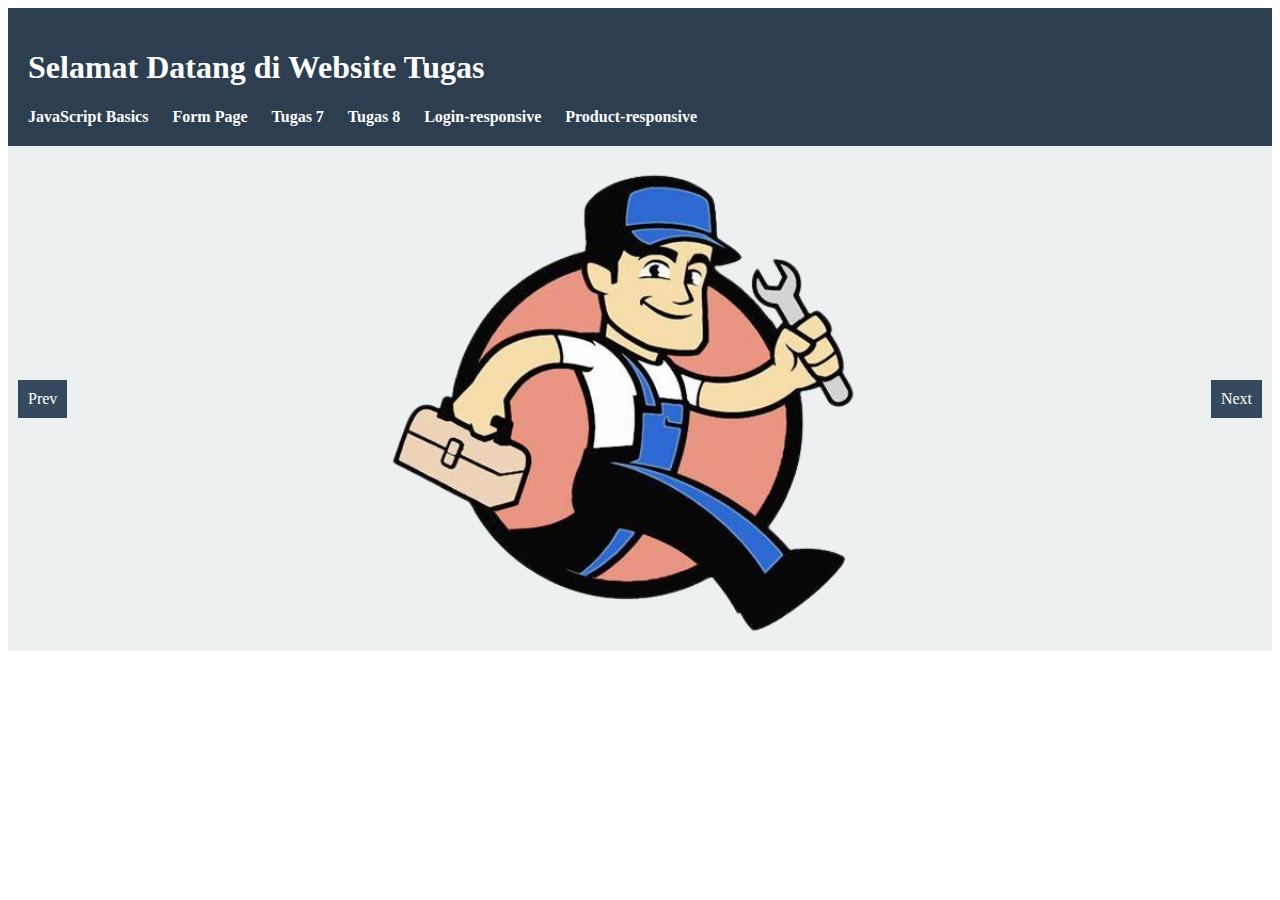
<file: index.html>
<!DOCTYPE html>
<html lang="en">

<head>
    <meta charset="UTF-8">
    <meta name="viewport" content="width=device-width, initial-scale=1.0">
    <title>Landing Page</title>
    <!-- Link to your CSS file for styling -->
    <link rel="stylesheet" href="menu/css/style.css">

</head>

<body>
    <header>
        <h1>Selamat Datang di Website Tugas</h1>
        <nav>
            <ul>
                <li><a href="menu/jsdasar.html">JavaScript Basics</a></li>
                <li><a href="menu/form.html">Form Page</a></li>
                <li><a href="menu/landingdom.html">Tugas 7</a></li>
                <li><a href="menu/productapi.html">Tugas 8</a></li>
                <li><a href="menu/login_responsive.html">Login-responsive</a></li>
                <li><a href="menu/product_responsive.html">Product-responsive</a></li>
            </ul>
        </nav>
    </header>

    <main>
        <!-- Your landing page content goes here -->
        <div id="carousel">
            <!-- Carousel items go here -->
            <div class="carousel-item active"><img src="image1.png" alt="Image 1"></div>
            <div class="carousel-item"><img src="image3.png" alt="Image 3"></div>
            <!-- Navigation buttons -->
            <div class="prev">Prev</div>
            <div class="next">Next</div>
        </div>
    </main>

</body>

</html>
</file>
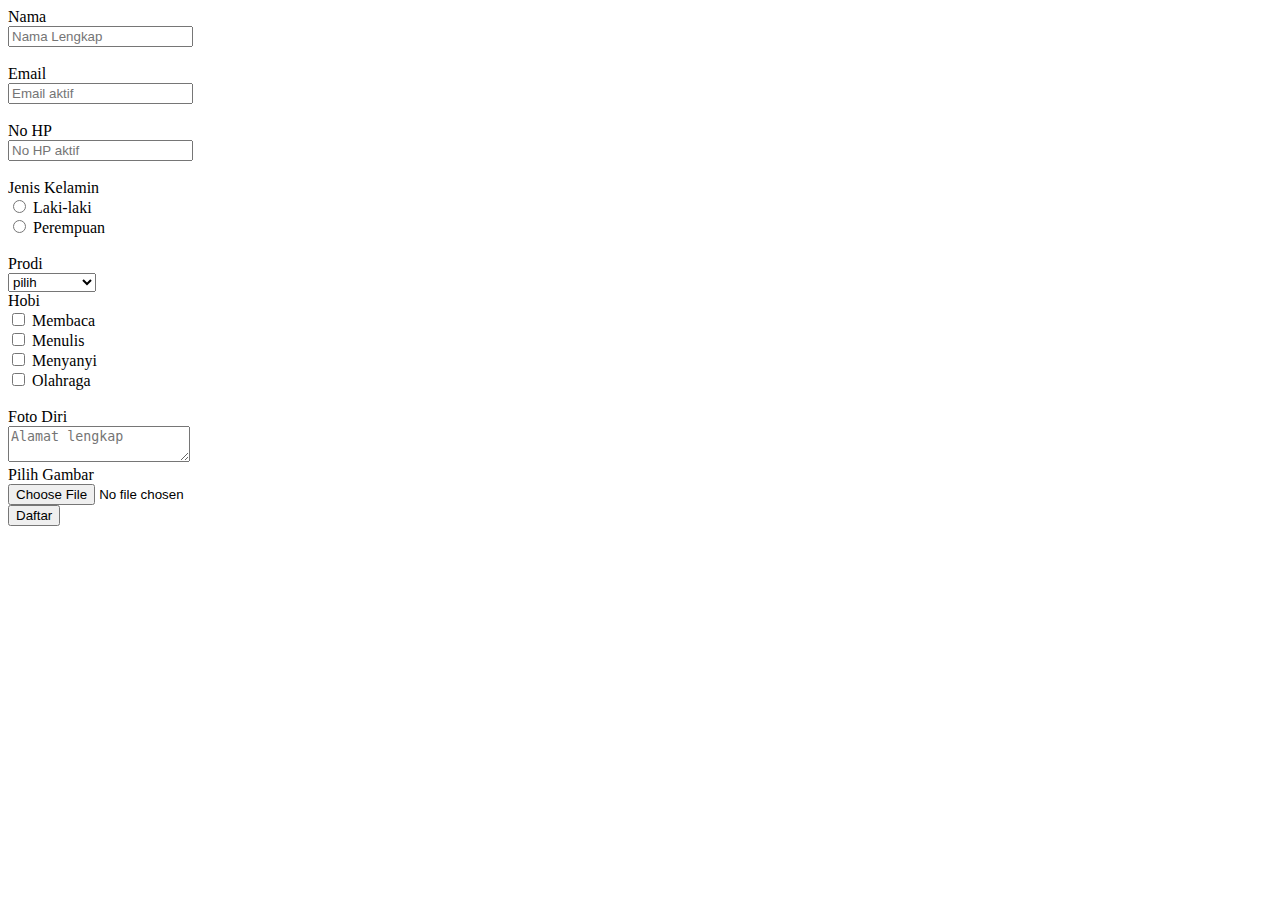
<file: menu/form.html>
<!DOCTYPE html>
<html lang="en">

<head>
    <title>Document</title>
</head>

<body>
    <form action="#" method="post">
        <label for="name">Nama</label><br>
        <input type="text" id="name" placeholder="Nama Lengkap"></input><br>
        <br>

        <label for="email">Email</label><br>
        <input type="email" id="email" placeholder="Email aktif"></input><br>
        <br>

        <label for="nohp">No HP</label><br>
        <input type="text" id="nohp" placeholder="No HP aktif"><br>
        <br>

        <label>Jenis Kelamin</label><br>
        <input type="radio" id="male" name="gender">
        <label for="male">Laki-laki</label><br>
        <input type="radio" id="female" name="gender">
        <label for="female">Perempuan</label><br>
        <br>

        <label id="prodi">Prodi</label>
        <br>
        <select id="prodi" name="Pilih">
            <option value="default">pilih</option>
            <option value="informatika">Informatika</option>
            <option value="pwk">pwk</option>
            <option value="sipil">Sipil</option>
        </select>
        <br>

        <label id="hobi">Hobi</label><br>
        <input type="checkbox" id="hobi" name="membaca">
        <label>Membaca</label><br>
        <input type="checkbox" id="hobi" name="Menulis">
        <label>Menulis</label><br>
        <input type="checkbox" id="hobi" name="Menyanyi">
        <label>Menyanyi</label><br>
        <input type="checkbox" id="hobi" name="Olahraga">
        <label>Olahraga</label><br>
        <br>

        <label for="message">Foto Diri</label> <br>
        <textarea id="message" placeholder="Alamat lengkap"></textarea><br>

        <label for="image">Pilih Gambar</label> <br>
        <input type="file" id="image" accept="image/*"> <br>
        <button>Daftar</button>
    </form>
</body>
</html>
</file>
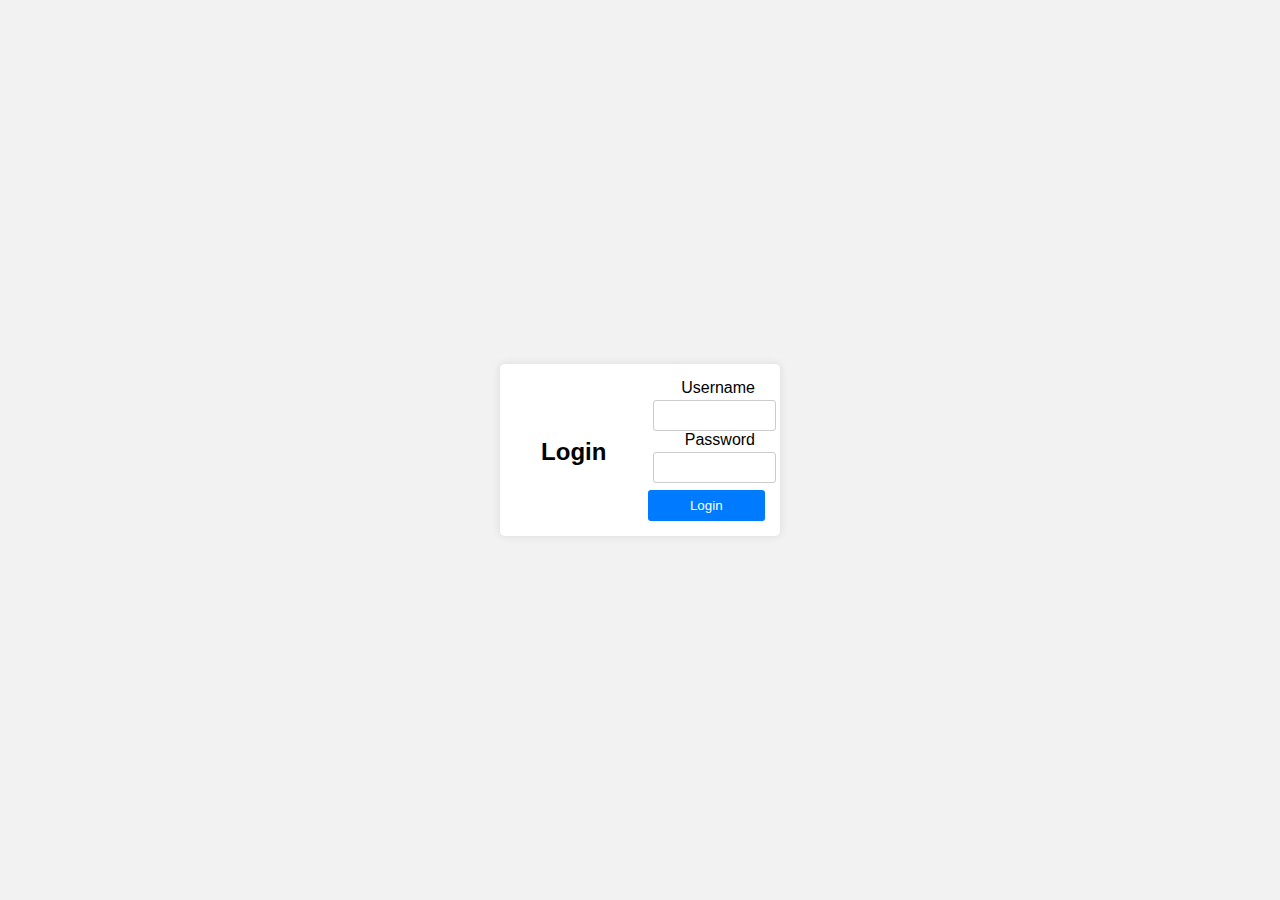
<file: menu/login_responsive.html>
<!DOCTYPE html>
<html lang="en">

<head>
    <meta charset="UTF-8">
    <meta name="viewport" content="width=device-width, initial-scale=1.0">
    <title>Login</title>
    <link rel="stylesheet" href="css/resoinsive.css">
</head>

<body>
    <div class="login-container">
        <h2>Login</h2>
        <form action="#" method="POST">
            <div class="form-group">
                <label for="username">Username</label>
                <input type="text" id="username" name="username" required>
            </div>
            <div class="form-group">
                <label for="password">Password</label>
                <input type="password" id="password" name="password" required>
            </div>
            <button>Login</button>
        </form>
    </div>
</body>

</html>
</file>
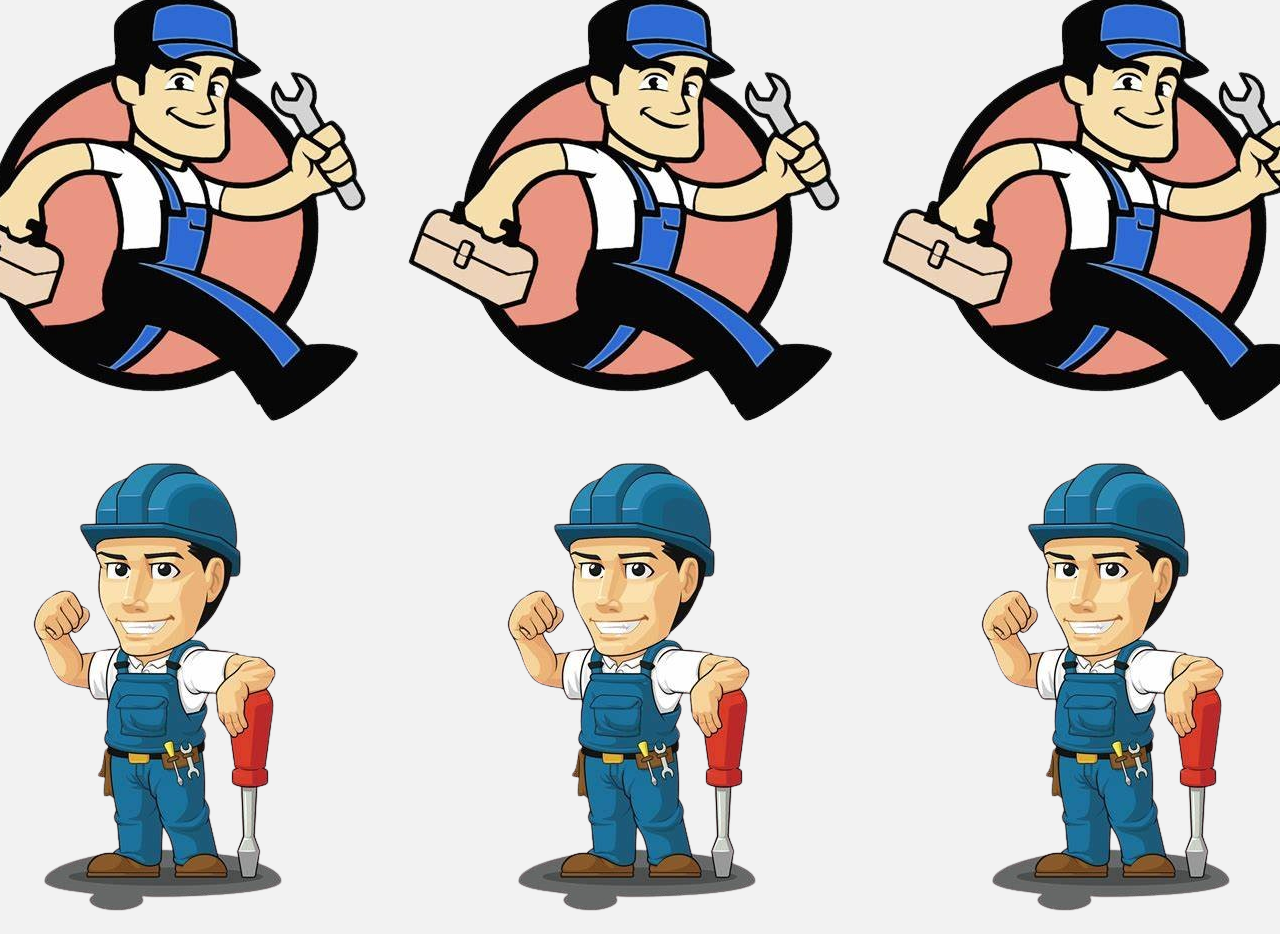
<file: menu/product_responsive.html>
<!DOCTYPE html>
<html lang="en">

<head>
    <meta charset="UTF-8">
    <meta name="viewport" content="width=device-width, initial-scale=1.0">
    <title>Galeri Gambar</title>
    <link rel="stylesheet" href="css/resoinsive.css">
</head>

<body>
    <div class="gallery-container">
        <div class="image-row top">
            <img src="gambar/image1.png" alt="Image 1">
            <img src="gambar/image1.png" alt="Image 2">
            <img src="gambar/image1.png" alt="Image 3">
        </div>
        <div class="image-row bottom">
            <img src="gambar/image3.png" alt="Image 4">
            <img src="gambar/image3.png" alt="Image 5">
            <img src="gambar/image3.png" alt="Image 6">
        </div>
    </div>
</body>

</html>
</file>
<file: menu/css/style.css>
/* CSS untuk styling navbar */
header {
    background-color: #2c3e50;
    /* Warna latar belakang navbar */
    color: #fff;
    /* Warna teks */
    padding: 20px;
}

nav ul {
    list-style-type: none;
    margin: 0;
    padding: 0;
}

nav ul li {
    display: inline;
    margin-right: 20px;
}

nav ul li a {
    color: #fff;
    /* Warna teks tautan */
    text-decoration: none;
    font-weight: bold;
}

nav ul li a:hover {
    color: #3498db;
    /* Warna teks tautan saat dihover */
}


/* CSS untuk styling carousel */
#carousel {
    width: 100%;
    overflow: hidden;
    position: relative;
    background-color: #ecf0f1;
    /* Warna latar belakang carousel */
}

#carousel .carousel-item {
    display: none;
}

#carousel .carousel-item img {
    width: 40%;
    height: auto;
    display: block;
    margin: 0 auto;
}

#carousel .carousel-item.active {
    display: block;
}

#carousel .prev,
#carousel .next {
    position: absolute;
    top: 50%;
    transform: translateY(-50%);
    background-color: #34495e;
    /* Warna tombol prev/next */
    color: #fff;
    padding: 10px;
    cursor: pointer;
}

#carousel .prev {
    left: 10px;
}

#carousel .next {
    right: 10px;
}

#carousel .prev:hover,
#carousel .next:hover {
    background-color: #2c3e50;
    /* Warna tombol prev/next saat dihover */
}



/* css untuk tampilan product api */
/* css formnya */
form {
    background-color: #f9f9f9;
    padding: 20px;
    border-radius: 8px;
    box-shadow: 0 2px 4px rgba(0, 0, 0, 0.1);
    width: 300px;
    margin: 0 auto;
}

h2 {
    text-align: center;
    margin-top: 0;
    margin-bottom: 20px;
    color: #333;
}

label {
    display: block;
    margin-bottom: 5px;
    color: #555;
}

input[type="text"],
input[type="file"] {
    width: 100%;
    padding: 10px;
    margin-bottom: 15px;
    border: 1px solid #ccc;
    border-radius: 4px;
    box-sizing: border-box;
    font-size: 16px;
}

input[type="file"] {
    cursor: pointer;
}

input[type="submit"] {
    background-color: #4CAF50;
    color: white;
    padding: 10px 20px;
    border: none;
    border-radius: 4px;
    cursor: pointer;
    font-size: 16px;
}

input[type="submit"]:hover {
    background-color: #45a049;
}


/* css tablenya */
table {
    width: 100%;
    border-collapse: collapse;
    border: 2px solid #0d0c0c;
    margin-bottom: 40px;
}

th {
    text-align: center;
    border: 2px solid #0d0c0c;
    /* Judul tabel rata tengah */
    background-color: #f2f2f2;
    /* Warna latar belakang judul tabel */
    padding: 10px;
}

td {
    padding: 10px;
    border: 2px solid #0d0c0c;
    /* Menambahkan border pada semua sisi */
    text-align: left;
}

tr:nth-child(even) {
    background-color: #f2f2f2;
}

tr:hover {
    background-color: #ddd;
}
</file>
<file: menu/css/resoinsive.css>
body {
    font-family: Arial, sans-serif;
    margin: 0;
    padding: 0;
    display: flex;
    justify-content: center;
    align-items: center;
    height: 100vh;
    background-color: #f2f2f2;
}

.login-container {
    background-color: #fff;
    padding: 15px;
    border-radius: 5px;
    box-shadow: 0 0 10px rgba(0, 0, 0, 0.1);
    width: 250px;
}

.login-container h2 {
    margin-bottom: 15px;
    text-align: center;
}

.form-group {
    margin-bottom: 10px;
    padding: 0 5px;
}

.form-group label {
    display: block;
    margin-bottom: 3px;
    margin-right: 5px;
}

.form-group input {
    width: calc(100% - 10px);
    padding: 7px;
    border: 1px solid #ccc;
    border-radius: 3px;
}

button {
    width: 100%;
    padding: 8px;
    background-color: #007bff;
    color: #fff;
    border: none;
    border-radius: 3px;
    cursor: pointer;
}

button:hover {
    background-color: #0056b3;
}

@media (max-width: 767px) {
    .login-container {
        width: 90%;
    }
}

@media (min-width: 768px) {
    .login-container {
        display: flex;
        flex-direction: column;
        align-items: center;
    }

    .form-group input,
    button {
        max-width: 200px;
    }

    button {
        margin-top: 7px;
    }
}

@media (min-width: 1200px) {
    .login-container {
        display: grid;
        grid-template-columns: repeat(2, 1fr);
        gap: 15px;
        align-items: center;
        padding: 15px;
    }

    .form-group {
        margin-bottom: 0;
    }

    .form-group label {
        text-align: right;
    }

    .form-group input {
        width: 100%;
    }

    button {
        grid-column: span 2;
    }
}

.gallery-container {
    display: flex;
    flex-wrap: wrap;
    justify-content: center;
    align-items: center;
}

.image-row {
    width: 100%;
    display: flex;
    justify-content: center;
    margin-bottom: 10px;
}

.image-container {
    width: calc(33.33% - 10px);
    margin: 5px;
    display: flex;
    justify-content: center;
    overflow: hidden;
}

.image-container img {
    width: 100%;
    height: auto;
    border-radius: 3px;
    object-fit: cover;
}
</file>
